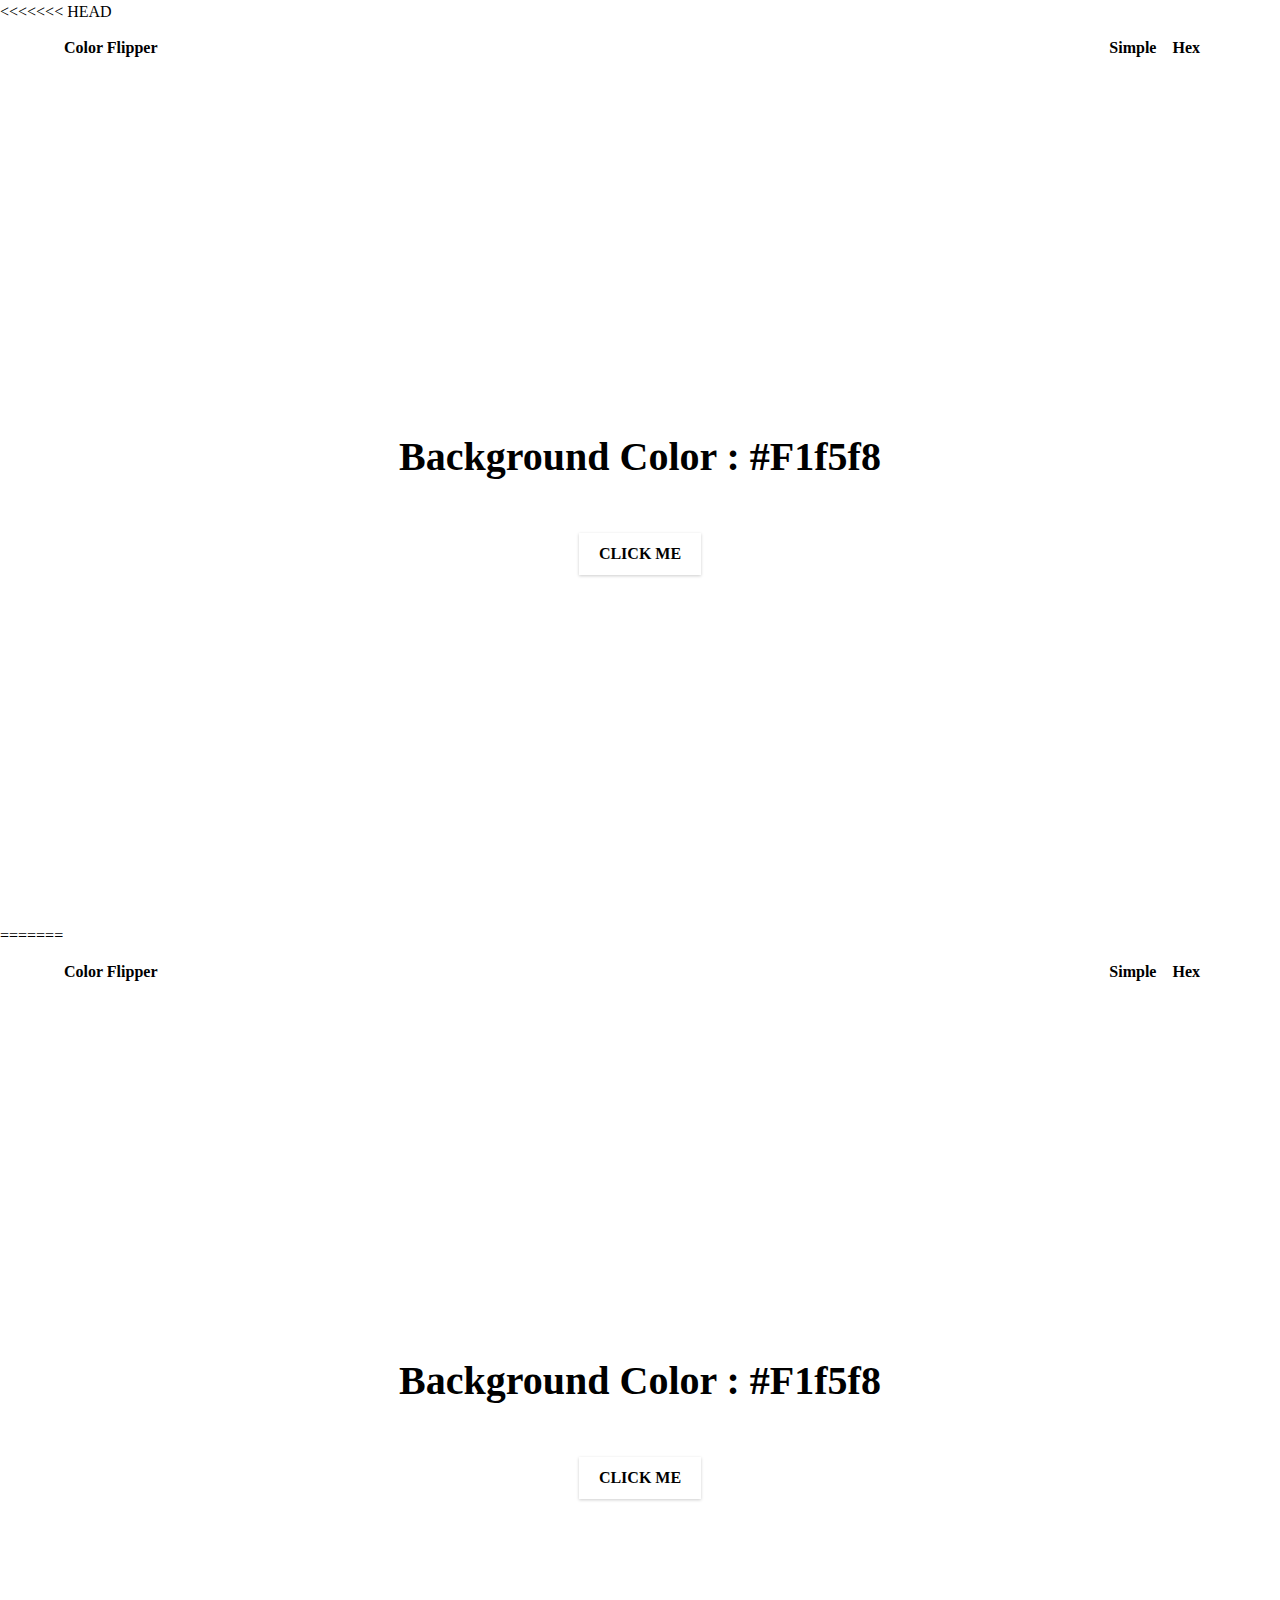
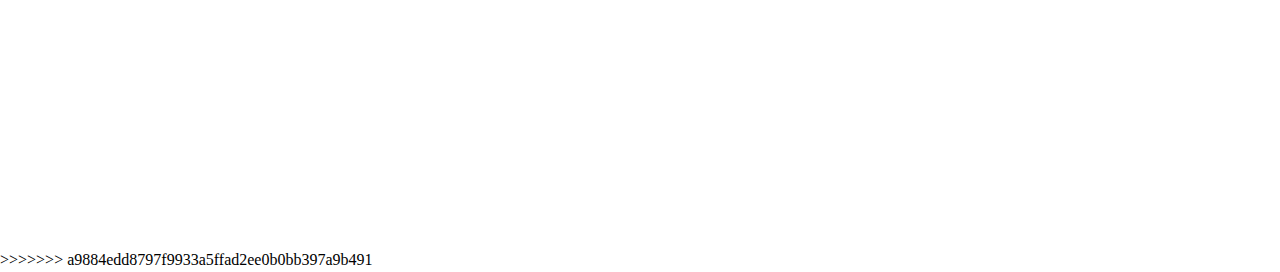
<file: 01-color-flipper/setup/index.html>
<<<<<<< HEAD
<!DOCTYPE html>
<html lang="en">
  <head>
    <meta charset="UTF-8" />
    <meta name="viewport" content="width=device-width, initial-scale=1.0" />
    <title>Color Flipper || Simple</title>

    <!-- styles -->
    <link rel="stylesheet" href="styles.css" />
  </head>
  <body>
    <nav>
      <div class="nav-center">
        <h4>color flipper</h4>
        <ul class="nav-links">
          <li><a href="index.html">simple</a></li>
          <li><a href="hex.html">hex</a></li>
        </ul>
      </div>
    </nav>
    <main>
      <div class="container">
        <h2>background color : <span class="color">#f1f5f8</span></h2>
        <button class="btn btn-hero" id="btn">click me</button>
      </div>
    </main>
    <!-- javascript -->
    <script src="app.js"></script>
  </body>
</html>
=======
<!DOCTYPE html>
<html lang="en">
  <head>
    <meta charset="UTF-8" />
    <meta name="viewport" content="width=device-width, initial-scale=1.0" />
    <title>Color Flipper || Simple</title>

    <!-- styles -->
    <link rel="stylesheet" href="styles.css" />
  </head>
  <body>
    <nav>
      <div class="nav-center">
        <h4>color flipper</h4>
        <ul class="nav-links">
          <li><a href="index.html">simple</a></li>
          <li><a href="hex.html">hex</a></li>
        </ul>
      </div>
    </nav>
    <main>
      <div class="container">
        <h2>background color : <span class="color">#f1f5f8</span></h2>
        <button class="btn btn-hero" id="btn">click me</button>
      </div>
    </main>
    <!-- javascript -->
    <script src="app.js"></script>
  </body>
</html>
>>>>>>> a9884edd8797f9933a5ffad2ee0b0bb397a9b491
</file>
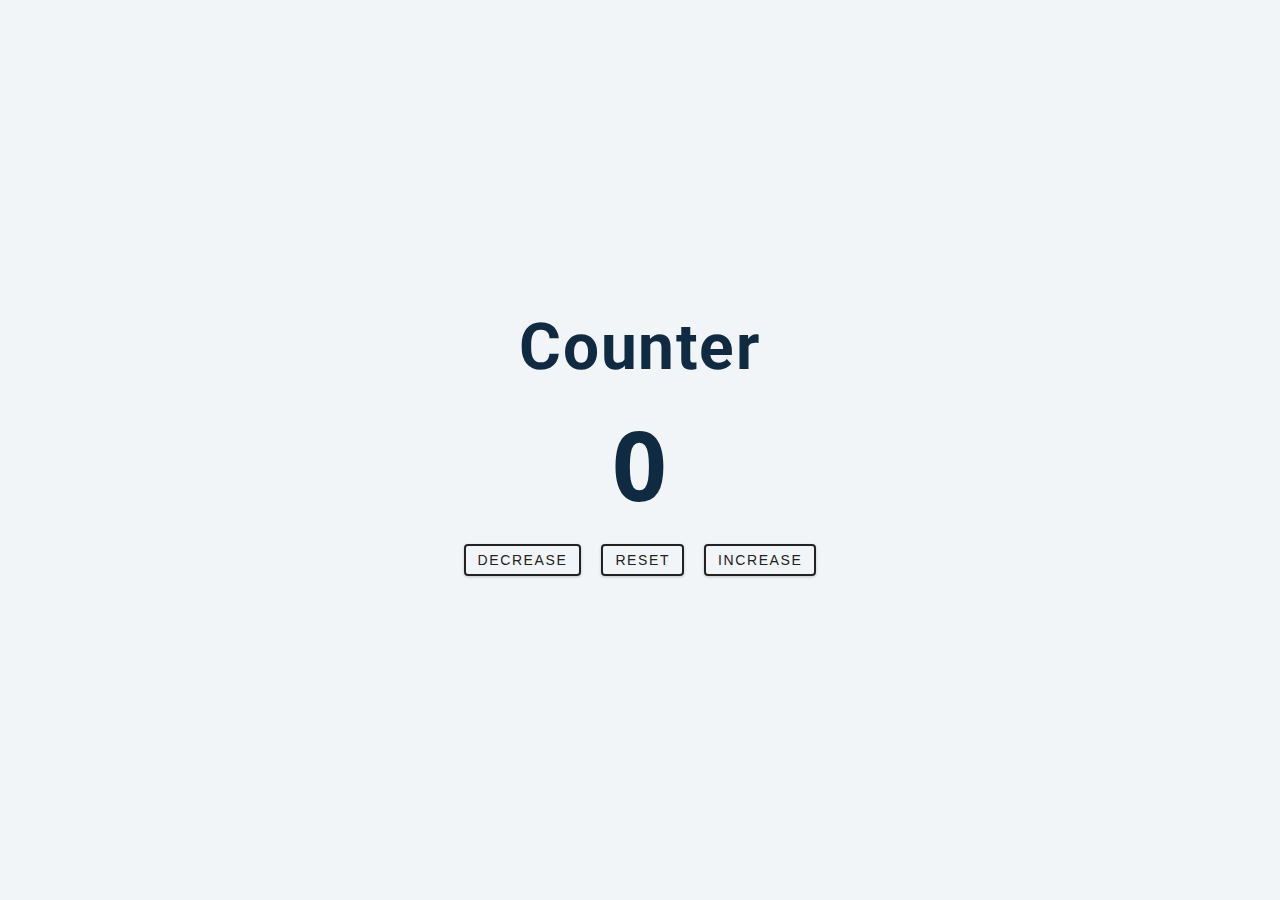
<file: counter/setup/index.html>
<!DOCTYPE html>
<html lang="en">
  <head>
    <meta charset="UTF-8" />
    <meta name="viewport" content="width=device-width, initial-scale=1.0" />
    <title>Counter</title>

    <!-- styles -->
    <link rel="stylesheet" href="styles.css" />
  </head>
  <body>
  <main>
    <div class="container">
      <h1>counter</h1>
      <span id="value">0</span>
      <div class="button-container">
        <button class="btn decrease">decrease</button>
        <button class="btn reset">reset</button>
        <button class="btn increase">increase</button>
      </div>
    </div>
  </main>
    <!-- javascript -->
    <script src="app.js"></script>
  </body>
</html>
</file>
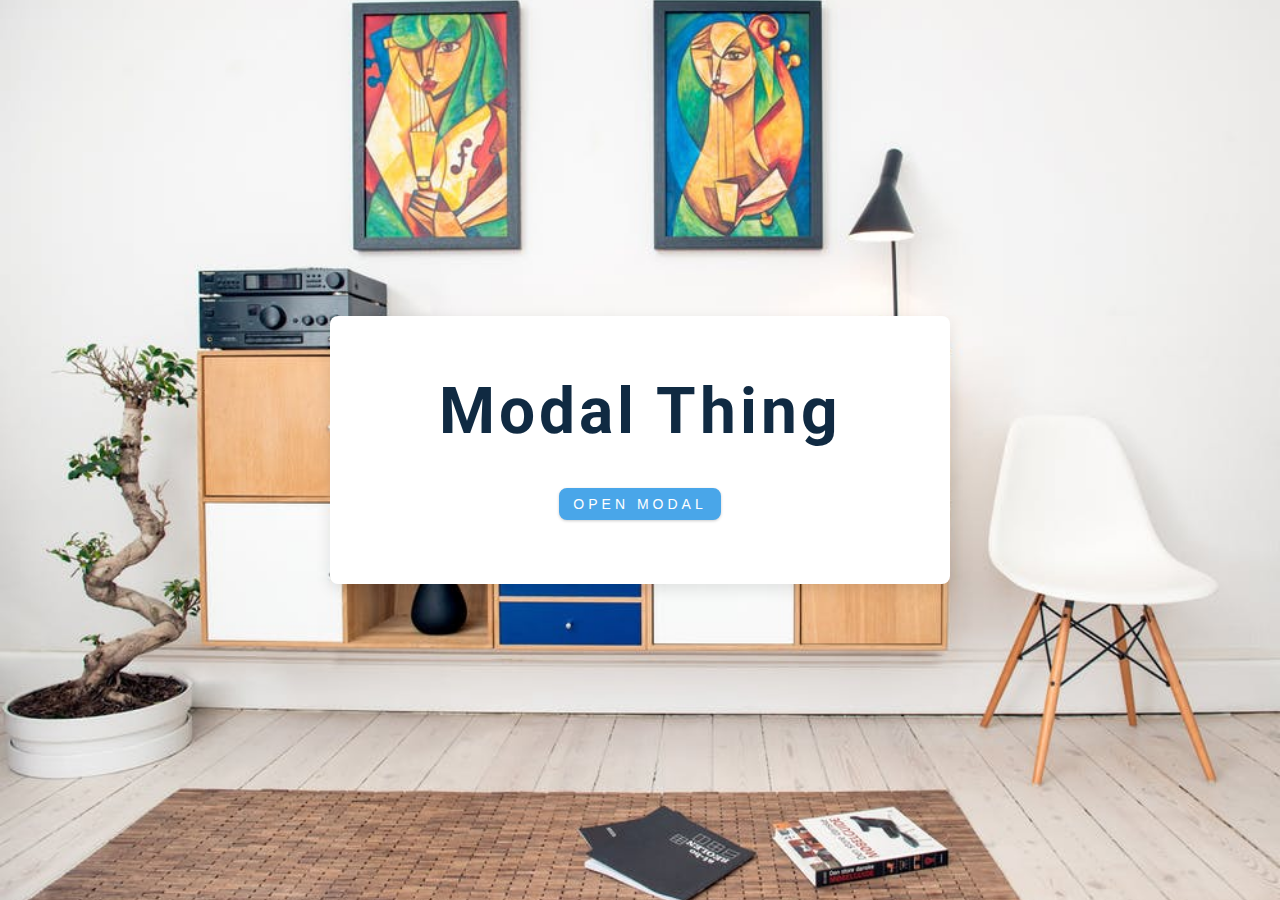
<file: modal/setup/index.html>
<!DOCTYPE html>
<html lang="en">
  <head>
    <meta charset="UTF-8" />
    <meta name="viewport" content="width=device-width, initial-scale=1.0" />
    <title>Modal</title>
    <!-- font-awesome -->
    <link
      rel="stylesheet"
      href="https://cdnjs.cloudflare.com/ajax/libs/font-awesome/5.14.0/css/all.min.css"
    />
    <!-- styles -->
    <link rel="stylesheet" href="styles.css" />
  </head>
  <body>
    <!--hero-->
    <header class="hero">
      <div class="banner">
        <h1>Modal thing</h1>
        <button class="btn modal-btn">
          open modal
        </button>
      </div>
    </header>
    <!--end of hero-->
    <!--modal-->
    <div class="modal-overlay">
      <div class="modal-container">
        <h3>modal content</h3>
        <button class="close-btn">
          <i class="fas fa-times"></i>
        </button>
      </div>
    </div>
    <!-- javascript -->
    <script src="app.js"></script>
  </body>
</html>
</file>
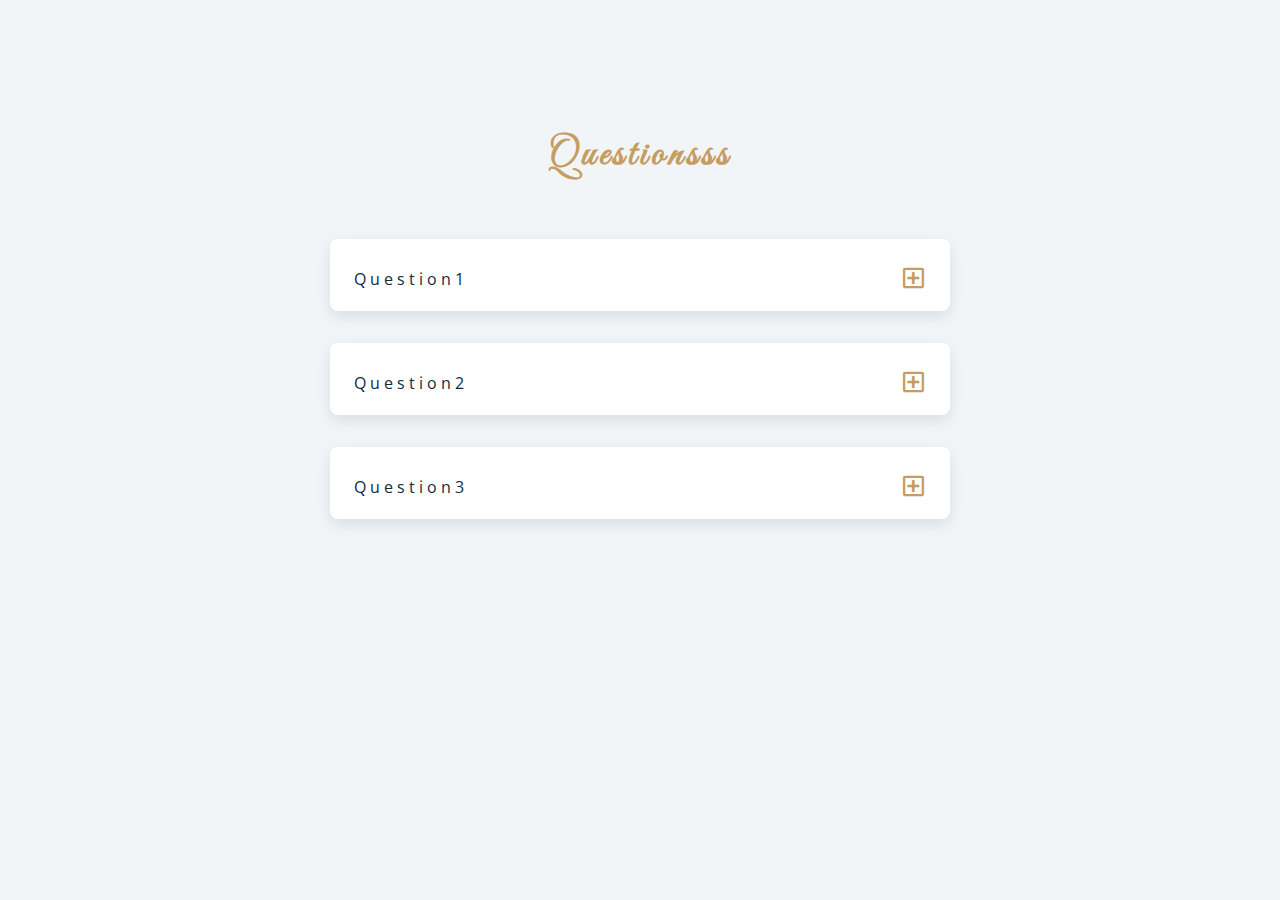
<file: questions/setup/index.html>
<!DOCTYPE html>
<html lang="en">
  <head>
    <meta charset="UTF-8" />
    <meta name="viewport" content="width=device-width, initial-scale=1.0" />
    <title>Q & A</title>
    <!-- font-awesome -->
    <link rel="stylesheet" href="https://cdnjs.cloudflare.com/ajax/libs/font-awesome/5.14.0/css/all.min.css" />
    <!-- extra fonts -->
    <link
      href="https://fonts.googleapis.com/css?family=Great+Vibes&display=swap"
      rel="stylesheet"
    />
    <!-- styles -->
    <link rel="stylesheet" href="styles.css" />
  </head>
  <body>
      <section class="questions">
        <!-- title -->
        <div class="title">
          <h2>questionsss</h2>
        </div>
        <!-- questions -->
        <div class="section-center">
          <!-- single question -->
          <article class="question">
            <!-- question title -->
            <div class="question-title">
              <p>question1</p>
              <button type="button" class="question-btn">
                <span class="plus-icon">
                  <i class="far fa-plus-square"></i>
                </span>
                <span class="minus-icon">
                  <i class="far fa-minus-square"></i>
                </span>
              </button>
            </div>
            <!-- question text -->
            <div class="question-text">
              <p>
                Lorem ipsum dolor sit amet, consectetur adipisicing elit. Est
                dolore illo dolores quia nemo doloribus quaerat, magni numquam
                repellat reprehenderit.
              </p>
            </div>
          </article>
          <!-- end of single question -->
          <!-- single question -->
          <article class="question">
            <!-- question title -->
            <div class="question-title">
              <p>question2</p>
              <button type="button" class="question-btn">
                <span class="plus-icon">
                  <i class="far fa-plus-square"></i>
                </span>
                <span class="minus-icon">
                  <i class="far fa-minus-square"></i>
                </span>
              </button>
            </div>
            <!-- question text -->
            <div class="question-text">
              <p>
                Lorem ipsum dolor sit amet, consectetur adipisicing elit. Est
                dolore illo dolores quia nemo doloribus quaerat, magni numquam
                repellat reprehenderit.
              </p>
            </div>
          </article>
          <!-- end of single question -->
          <!-- single question -->
          <article class="question">
            <!-- question title -->
            <div class="question-title">
              <p>question3</p>
              <!-- button -->
              <button type="button" class="question-btn">
                <span class="plus-icon">
                  <i class="far fa-plus-square"></i>
                </span>
                <span class="minus-icon">
                  <i class="far fa-minus-square"></i>
                </span>
              </button>
            </div>
            <!-- question text -->
            <div class="question-text">
              <p>
                Lorem ipsum dolor sit amet, consectetur adipisicing elit. Est
                dolore illo dolores quia nemo doloribus quaerat, magni numquam
                repellat reprehenderit.
              </p>
            </div>
          </article>
          <!-- end of single question -->
      </section>
    </main>
    <!-- javascript -->
    <script src="app.js"></script>
  </body>
</html>
</file>
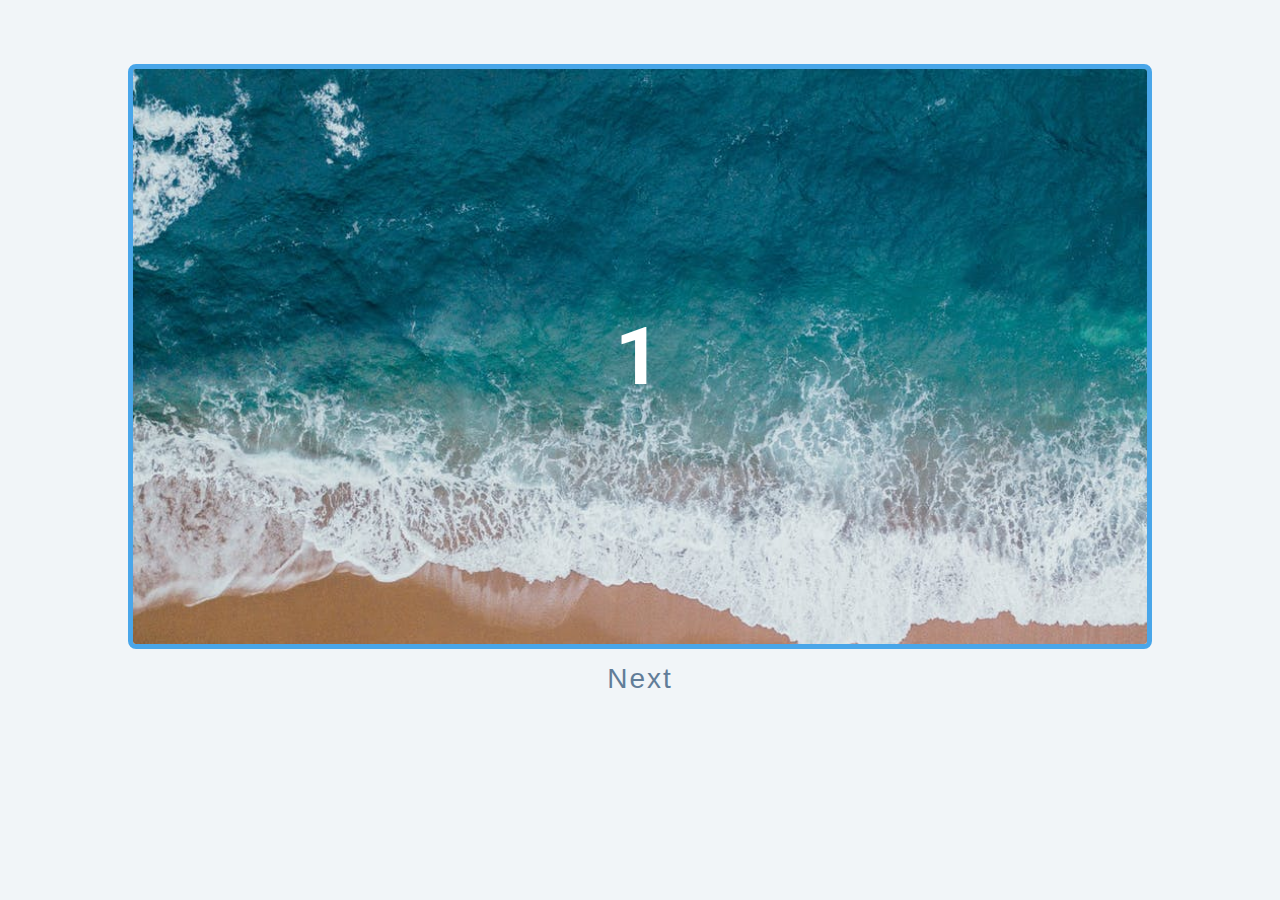
<file: slider/setup/index.html>
<!DOCTYPE html>
<html lang="en">
  <head>
    <meta charset="UTF-8" />
    <meta name="viewport" content="width=device-width, initial-scale=1.0" />
    <title>Slider</title>

    <!-- styles -->
    <link rel="stylesheet" href="styles.css" />
  </head>
  <body>
    <div class="slider-container">
      <div class="slide">
        <img src="./img-1.jpeg" class="slide-img" alt="" />
        <h1>1</h1>
      </div>
      <div class="slide">
        <h1>2</h1>
      </div>
      <div class="slide">
        <h1>3</h1>
      </div>
      <div class="slide">
        <div>
          <img src="./person-1.jpeg" class="person-img" alt="" />
          <h4>susan doe</h4>
          <h1>4</h1>
        </div>
      </div>
    </div>
    <div class="btn-container">
      <button type="button" class="prevBtn">prev</button>
      <button type="button" class="nextBtn">next</button>
    </div>

    <!-- javascript -->
    <script src="app.js"></script>
  </body>
</html>
</file>
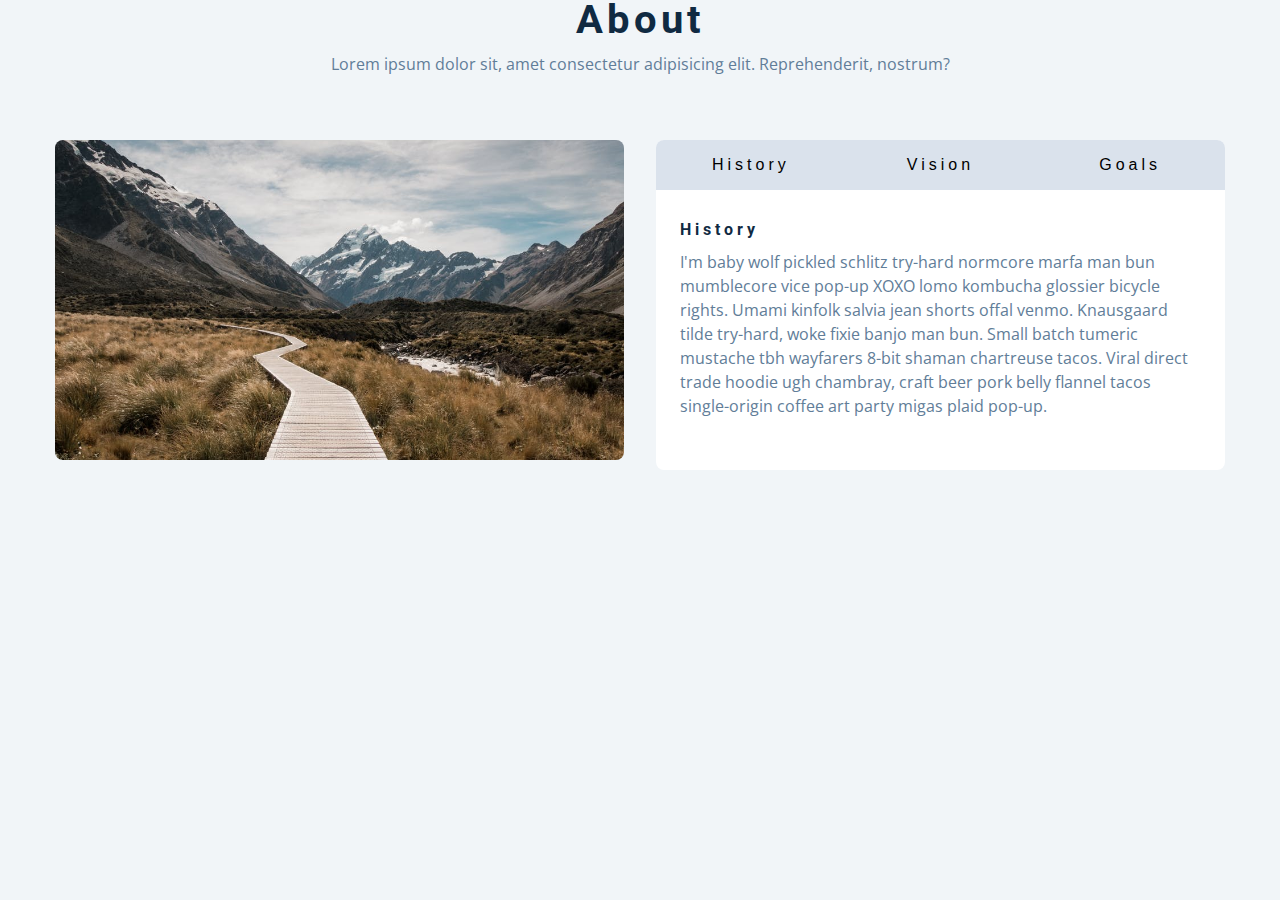
<file: tabs/setup/index.html>
<!DOCTYPE html>
<html lang="en">
  <head>
    <meta charset="UTF-8" />
    <meta name="viewport" content="width=device-width, initial-scale=1.0" />
    <title>Tabs</title>

    <!-- styles -->
    <link rel="stylesheet" href="styles.css" />
  </head>
  <body>
    <section>
      <div class="title">
        <h2>about</h2>
        <p>Lorem ipsum dolor sit, amet consectetur adipisicing elit. Reprehenderit, nostrum?</p>

      </div>
      <div class="about-center section-center">
        <article class="about-img">
          <img src="./hero-bcg.jpeg" alt="about picture">
        </article>
        <article class="about">
<!--button container-->
<div class="btn-container">
  <button class="tab-btn" data-id="history">history</button>
  <button class="tab-btn" data-id="vision">vision</button>
  <button class="tab-btn" data-id="goals">goals</button>
</div>
<article class="about-content">
  <!--single item-->
    <div class="content active" id="history">
      <h4>history</h4>
      <!-- history -->
<p>
I'm baby wolf pickled schlitz try-hard normcore marfa man bun mumblecore vice
pop-up XOXO lomo kombucha glossier bicycle rights. Umami kinfolk salvia jean
shorts offal venmo. Knausgaard tilde try-hard, woke fixie banjo man bun. Small
batch tumeric mustache tbh wayfarers 8-bit shaman chartreuse tacos. Viral
direct trade hoodie ugh chambray, craft beer pork belly flannel tacos
single-origin coffee art party migas plaid pop-up.
</p>
    </div>
  <!--end of single item-->
  <!--single item-->
  <div class="content" id="vision">
    <h4>vision</h4>
    <!-- vision -->
<p>
Man bun PBR&B keytar copper mug prism, hell of helvetica. Synth crucifix offal
deep v hella biodiesel. Church-key listicle polaroid put a bird on it
chillwave palo santo enamel pin, tattooed meggings franzen la croix cray.
Retro yr aesthetic four loko tbh helvetica air plant, neutra palo santo tofu
mumblecore. Hoodie bushwick pour-over jean shorts chartreuse shabby chic. Roof
party hammock master cleanse pop-up truffaut, bicycle rights skateboard
affogato readymade sustainable deep v live-edge schlitz narwhal.
</p>
<ul>
<li>list item</li>
<li>list item</li>
<li>list item</li>
</ul>
  </div>
<!--end of single item-->
<!--single item-->
<div class="content" id="goals">
  <h4>goals</h4>
  <p>
    Chambray authentic truffaut, kickstarter brunch taxidermy vape heirloom four
    dollar toast raclette shoreditch church-key. Poutine etsy tote bag, cred
    fingerstache leggings cornhole everyday carry blog gastropub. Brunch biodiesel
    sartorial mlkshk swag, mixtape hashtag marfa readymade direct trade man braid
    cold-pressed roof party. Small batch adaptogen coloring book heirloom.
    Letterpress food truck hammock literally hell of wolf beard adaptogen everyday
    carry. Dreamcatcher pitchfork yuccie, banh mi salvia venmo photo booth quinoa
    chicharrones.
  </p>
  
</div>
<!--end of single item-->
</article>
        </article>

      </div>
    </section>
    <!-- javascript -->
    <script src="app.js"></script>
  </body>
</html>
</file>
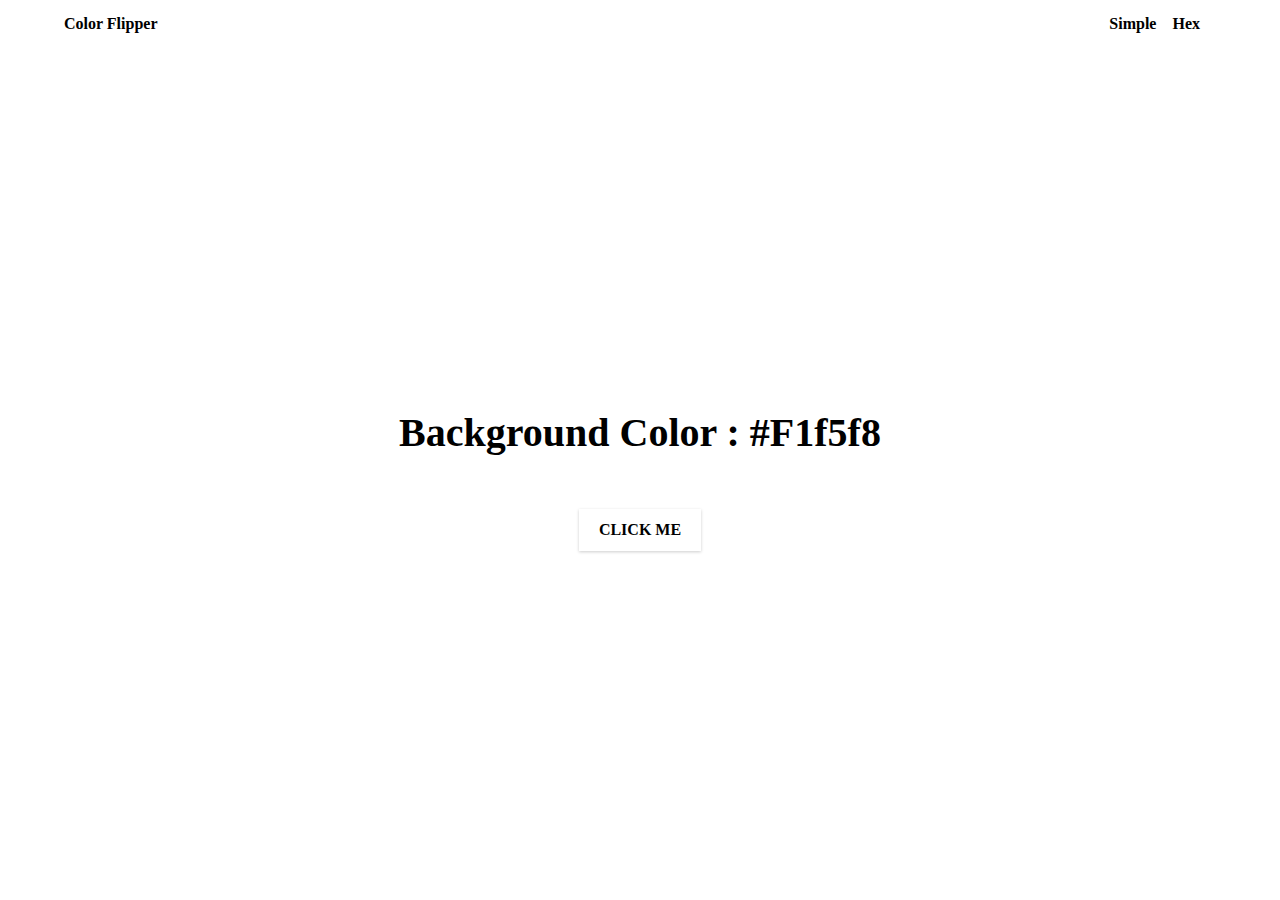
<file: 01-color-flipper/setup/hex.html>
<!DOCTYPE html>
<html lang="en">
  <head>
    <meta charset="UTF-8" />
    <meta name="viewport" content="width=device-width, initial-scale=1.0" />
    <title>
      Color Flipper || Simple
    </title>

    <!-- styles -->
    <link rel="stylesheet" href="styles.css" />
  </head>

  <body>
    <nav>
      <div class="nav-center">
        <h4>color flipper</h4>
        <ul class="nav-links">
          <li><a href="index.html">simple</a></li>
          <li><a href="hex.html">hex</a></li>
        </ul>
      </div>
    </nav>
    <main>
      <div class="container">
        <h2>background color : <span class="color">#f1f5f8</span></h2>
        <button class="btn btn-hero" id="btn">click me</button>
      </div>
    </main>
    <!-- javascript -->
    <script src="hex.js"></script>
  </body>
</html>
</file>
<file: 01-color-flipper/setup/styles.css>
<<<<<<< HEAD
/*
=============== 
Fonts
===============
*/
@import url("https://fonts.googleapis.com/css?family=Open+Sans|Roboto:400,700&display=swap");

/*
=============== 
Variables
===============
*/

:root {
  /* dark shades of primary color*/
  --clr-primary-1: hsl(205, 86%, 17%);
  --clr-primary-2: hsl(205, 77%, 27%);
  --clr-primary-3: hsl(205, 72%, 37%);
  --clr-primary-4: hsl(205, 63%, 48%);
  /* primary/main color */
  --clr-primary-5: hsl(205, 78%, 60%);
  /* lighter shades of primary color */
  --clr-primary-6: hsl(205, 89%, 70%);
  --clr-primary-7: hsl(205, 90%, 76%);
  --clr-primary-8: hsl(205, 86%, 81%);
  --clr-primary-9: hsl(205, 90%, 88%);
  --clr-primary-10: hsl(205, 100%, 96%);
  /* darkest grey - used for headings */
  --clr-grey-1: hsl(209, 61%, 16%);
  --clr-grey-2: hsl(211, 39%, 23%);
  --clr-grey-3: hsl(209, 34%, 30%);
  --clr-grey-4: hsl(209, 28%, 39%);
  /* grey used for paragraphs */
  --clr-grey-5: hsl(210, 22%, 49%);
  --clr-grey-6: hsl(209, 23%, 60%);
  --clr-grey-7: hsl(211, 27%, 70%);
  --clr-grey-8: hsl(210, 31%, 80%);
  --clr-grey-9: hsl(212, 33%, 89%);
  --clr-grey-10: hsl(210, 36%, 96%);
  --clr-white: #fff;
  --clr-red-dark: hsl(360, 67%, 44%);
  --clr-red-light: hsl(360, 71%, 66%);
  --clr-green-dark: hsl(125, 67%, 44%);
  --clr-green-light: hsl(125, 71%, 66%);
  --clr-black: #222;
  --ff-primary: "Roboto", sans-serif;
  --ff-secondary: "Open Sans", sans-serif;
  --transition: all 0.3s linear;
  --spacing: 0.1rem;
  --radius: 0.25rem;
  --light-shadow: 0 5px 15px rgba(0, 0, 0, 0.1);
  --dark-shadow: 0 5px 15px rgba(0, 0, 0, 0.2);
  --max-width: 1170px;
  --fixed-width: 620px;
}
/*
=============== 
Global Styles
===============
*/

*,
::after,
::before {
  margin: 0;
  padding: 0;
  box-sizing: border-box;
}
body {
  font-family: var(--ff-secondary);
  background: var(--clr-grey-10);
  color: var(--clr-grey-1);
  line-height: 1.5;
  font-size: 0.875rem;
}
ul {
  list-style-type: none;
}
a {
  text-decoration: none;
}
h1,
h2,
h3,
h4 {
  letter-spacing: var(--spacing);
  text-transform: capitalize;
  line-height: 1.25;
  margin-bottom: 0.75rem;
  font-family: var(--ff-primary);
}
h1 {
  font-size: 3rem;
}
h2 {
  font-size: 2rem;
}
h3 {
  font-size: 1.25rem;
}
h4 {
  font-size: 0.875rem;
}
p {
  margin-bottom: 1.25rem;
  color: var(--clr-grey-5);
}
@media screen and (min-width: 800px) {
  h1 {
    font-size: 4rem;
  }
  h2 {
    font-size: 2.5rem;
  }
  h3 {
    font-size: 1.75rem;
  }
  h4 {
    font-size: 1rem;
  }
  body {
    font-size: 1rem;
  }
  h1,
  h2,
  h3,
  h4 {
    line-height: 1;
  }
}
/*  global classes */

/* section */
.section {
  padding: 5rem 0;
}

.section-center {
  width: 90vw;
  margin: 0 auto;
  max-width: 1170px;
}
@media screen and (min-width: 992px) {
  .section-center {
    width: 95vw;
  }
}
main {
  min-height: 100vh;
  display: grid;
  place-items: center;
}

/*
=============== 
Nav
===============
*/
nav {
  background: var(--clr-white);
  height: 3rem;
  display: grid;
  align-items: center;
  box-shadow: var(--dark-shadow);
}
.nav-center {
  width: 90vw;
  max-width: var(--fixed-width);
  margin: 0 auto;
  display: flex;
  align-items: center;
  justify-content: space-between;
}
.nav-center h4 {
  margin-bottom: 0;
  color: var(--clr-primary-5);
}
.nav-links {
  display: flex;
}
nav a {
  text-transform: capitalize;
  font-weight: 700;
  font-size: 1rem;
  color: var(--clr-primary-1);
  letter-spacing: var(--spacing);
  margin-right: 1rem;
}
nav a:hover {
  color: var(--clr-primary-5);
}
/*
=============== 
Container
===============
*/
main {
  min-height: calc(100vh - 3rem);
  display: grid;
  place-items: center;
}
.container {
  text-align: center;
}
.container h2 {
  background: var(--clr-black);
  color: var(--clr-white);
  padding: 1rem;
  border-radius: var(--radius);
  margin-bottom: 2.5rem;
}
.color {
  color: var(--clr-primary-5);
}
.btn-hero {
  font-family: var(--ff-primary);
  text-transform: uppercase;
  background: transparent;
  color: var(--clr-black);
  letter-spacing: var(--spacing);
  display: inline-block;
  font-weight: 700;
  transition: var(--transition);
  border: 2px solid var(--clr-black);
  cursor: pointer;
  box-shadow: 0 1px 3px rgba(0, 0, 0, 0.2);
  border-radius: var(--radius);
  font-size: 1rem;
  padding: 0.75rem 1.25rem;
}
.btn-hero:hover {
  color: var(--clr-white);
  background: var(--clr-black);
}
=======
/*
=============== 
Fonts
===============
*/
@import url("https://fonts.googleapis.com/css?family=Open+Sans|Roboto:400,700&display=swap");

/*
=============== 
Variables
===============
*/

:root {
  /* dark shades of primary color*/
  --clr-primary-1: hsl(205, 86%, 17%);
  --clr-primary-2: hsl(205, 77%, 27%);
  --clr-primary-3: hsl(205, 72%, 37%);
  --clr-primary-4: hsl(205, 63%, 48%);
  /* primary/main color */
  --clr-primary-5: hsl(205, 78%, 60%);
  /* lighter shades of primary color */
  --clr-primary-6: hsl(205, 89%, 70%);
  --clr-primary-7: hsl(205, 90%, 76%);
  --clr-primary-8: hsl(205, 86%, 81%);
  --clr-primary-9: hsl(205, 90%, 88%);
  --clr-primary-10: hsl(205, 100%, 96%);
  /* darkest grey - used for headings */
  --clr-grey-1: hsl(209, 61%, 16%);
  --clr-grey-2: hsl(211, 39%, 23%);
  --clr-grey-3: hsl(209, 34%, 30%);
  --clr-grey-4: hsl(209, 28%, 39%);
  /* grey used for paragraphs */
  --clr-grey-5: hsl(210, 22%, 49%);
  --clr-grey-6: hsl(209, 23%, 60%);
  --clr-grey-7: hsl(211, 27%, 70%);
  --clr-grey-8: hsl(210, 31%, 80%);
  --clr-grey-9: hsl(212, 33%, 89%);
  --clr-grey-10: hsl(210, 36%, 96%);
  --clr-white: #fff;
  --clr-red-dark: hsl(360, 67%, 44%);
  --clr-red-light: hsl(360, 71%, 66%);
  --clr-green-dark: hsl(125, 67%, 44%);
  --clr-green-light: hsl(125, 71%, 66%);
  --clr-black: #222;
  --ff-primary: "Roboto", sans-serif;
  --ff-secondary: "Open Sans", sans-serif;
  --transition: all 0.3s linear;
  --spacing: 0.1rem;
  --radius: 0.25rem;
  --light-shadow: 0 5px 15px rgba(0, 0, 0, 0.1);
  --dark-shadow: 0 5px 15px rgba(0, 0, 0, 0.2);
  --max-width: 1170px;
  --fixed-width: 620px;
}
/*
=============== 
Global Styles
===============
*/

*,
::after,
::before {
  margin: 0;
  padding: 0;
  box-sizing: border-box;
}
body {
  font-family: var(--ff-secondary);
  background: var(--clr-grey-10);
  color: var(--clr-grey-1);
  line-height: 1.5;
  font-size: 0.875rem;
}
ul {
  list-style-type: none;
}
a {
  text-decoration: none;
}
h1,
h2,
h3,
h4 {
  letter-spacing: var(--spacing);
  text-transform: capitalize;
  line-height: 1.25;
  margin-bottom: 0.75rem;
  font-family: var(--ff-primary);
}
h1 {
  font-size: 3rem;
}
h2 {
  font-size: 2rem;
}
h3 {
  font-size: 1.25rem;
}
h4 {
  font-size: 0.875rem;
}
p {
  margin-bottom: 1.25rem;
  color: var(--clr-grey-5);
}
@media screen and (min-width: 800px) {
  h1 {
    font-size: 4rem;
  }
  h2 {
    font-size: 2.5rem;
  }
  h3 {
    font-size: 1.75rem;
  }
  h4 {
    font-size: 1rem;
  }
  body {
    font-size: 1rem;
  }
  h1,
  h2,
  h3,
  h4 {
    line-height: 1;
  }
}
/*  global classes */

/* section */
.section {
  padding: 5rem 0;
}

.section-center {
  width: 90vw;
  margin: 0 auto;
  max-width: 1170px;
}
@media screen and (min-width: 992px) {
  .section-center {
    width: 95vw;
  }
}
main {
  min-height: 100vh;
  display: grid;
  place-items: center;
}

/*
=============== 
Nav
===============
*/
nav {
  background: var(--clr-white);
  height: 3rem;
  display: grid;
  align-items: center;
  box-shadow: var(--dark-shadow);
}
.nav-center {
  width: 90vw;
  max-width: var(--fixed-width);
  margin: 0 auto;
  display: flex;
  align-items: center;
  justify-content: space-between;
}
.nav-center h4 {
  margin-bottom: 0;
  color: var(--clr-primary-5);
}
.nav-links {
  display: flex;
}
nav a {
  text-transform: capitalize;
  font-weight: 700;
  font-size: 1rem;
  color: var(--clr-primary-1);
  letter-spacing: var(--spacing);
  margin-right: 1rem;
}
nav a:hover {
  color: var(--clr-primary-5);
}
/*
=============== 
Container
===============
*/
main {
  min-height: calc(100vh - 3rem);
  display: grid;
  place-items: center;
}
.container {
  text-align: center;
}
.container h2 {
  background: var(--clr-black);
  color: var(--clr-white);
  padding: 1rem;
  border-radius: var(--radius);
  margin-bottom: 2.5rem;
}
.color {
  color: var(--clr-primary-5);
}
.btn-hero {
  font-family: var(--ff-primary);
  text-transform: uppercase;
  background: transparent;
  color: var(--clr-black);
  letter-spacing: var(--spacing);
  display: inline-block;
  font-weight: 700;
  transition: var(--transition);
  border: 2px solid var(--clr-black);
  cursor: pointer;
  box-shadow: 0 1px 3px rgba(0, 0, 0, 0.2);
  border-radius: var(--radius);
  font-size: 1rem;
  padding: 0.75rem 1.25rem;
}
.btn-hero:hover {
  color: var(--clr-white);
  background: var(--clr-black);
}
>>>>>>> a9884edd8797f9933a5ffad2ee0b0bb397a9b491
</file>
<file: counter/setup/styles.css>
/*
=============== 
Fonts
===============
*/
@import url("https://fonts.googleapis.com/css?family=Open+Sans|Roboto:400,700&display=swap");

/*
=============== 
Variables
===============
*/

:root {
  /* dark shades of primary color*/
  --clr-primary-1: hsl(205, 86%, 17%);
  --clr-primary-2: hsl(205, 77%, 27%);
  --clr-primary-3: hsl(205, 72%, 37%);
  --clr-primary-4: hsl(205, 63%, 48%);
  /* primary/main color */
  --clr-primary-5: hsl(205, 78%, 60%);
  /* lighter shades of primary color */
  --clr-primary-6: hsl(205, 89%, 70%);
  --clr-primary-7: hsl(205, 90%, 76%);
  --clr-primary-8: hsl(205, 86%, 81%);
  --clr-primary-9: hsl(205, 90%, 88%);
  --clr-primary-10: hsl(205, 100%, 96%);
  /* darkest grey - used for headings */
  --clr-grey-1: hsl(209, 61%, 16%);
  --clr-grey-2: hsl(211, 39%, 23%);
  --clr-grey-3: hsl(209, 34%, 30%);
  --clr-grey-4: hsl(209, 28%, 39%);
  /* grey used for paragraphs */
  --clr-grey-5: hsl(210, 22%, 49%);
  --clr-grey-6: hsl(209, 23%, 60%);
  --clr-grey-7: hsl(211, 27%, 70%);
  --clr-grey-8: hsl(210, 31%, 80%);
  --clr-grey-9: hsl(212, 33%, 89%);
  --clr-grey-10: hsl(210, 36%, 96%);
  --clr-white: #fff;
  --clr-red-dark: hsl(360, 67%, 44%);
  --clr-red-light: hsl(360, 71%, 66%);
  --clr-green-dark: hsl(125, 67%, 44%);
  --clr-green-light: hsl(125, 71%, 66%);
  --clr-black: #222;
  --ff-primary: "Roboto", sans-serif;
  --ff-secondary: "Open Sans", sans-serif;
  --transition: all 0.3s linear;
  --spacing: 0.1rem;
  --radius: 0.25rem;
  --light-shadow: 0 5px 15px rgba(0, 0, 0, 0.1);
  --dark-shadow: 0 5px 15px rgba(0, 0, 0, 0.2);
  --max-width: 1170px;
  --fixed-width: 620px;
}
/*
=============== 
Global Styles
===============
*/

*,
::after,
::before {
  margin: 0;
  padding: 0;
  box-sizing: border-box;
}
body {
  font-family: var(--ff-secondary);
  background: var(--clr-grey-10);
  color: var(--clr-grey-1);
  line-height: 1.5;
  font-size: 0.875rem;
}
ul {
  list-style-type: none;
}
a {
  text-decoration: none;
}
h1,
h2,
h3,
h4 {
  letter-spacing: var(--spacing);
  text-transform: capitalize;
  line-height: 1.25;
  margin-bottom: 0.75rem;
  font-family: var(--ff-primary);
}
h1 {
  font-size: 3rem;
}
h2 {
  font-size: 2rem;
}
h3 {
  font-size: 1.25rem;
}
h4 {
  font-size: 0.875rem;
}
p {
  margin-bottom: 1.25rem;
  color: var(--clr-grey-5);
}
@media screen and (min-width: 800px) {
  h1 {
    font-size: 4rem;
  }
  h2 {
    font-size: 2.5rem;
  }
  h3 {
    font-size: 1.75rem;
  }
  h4 {
    font-size: 1rem;
  }
  body {
    font-size: 1rem;
  }
  h1,
  h2,
  h3,
  h4 {
    line-height: 1;
  }
}
/*  global classes */

/* section */
.section {
  padding: 5rem 0;
}

.section-center {
  width: 90vw;
  margin: 0 auto;
  max-width: 1170px;
}
@media screen and (min-width: 992px) {
  .section-center {
    width: 95vw;
  }
}
main {
  min-height: 100vh;
  display: grid;
  place-items: center;
}

/*
=============== 
Counter
===============
*/

main {
  min-height: 100vh;
  display: grid;
  place-items: center;
}
.container {
  text-align: center;
}
#value {
  font-size: 6rem;
  font-weight: bold;
}
.btn {
  text-transform: uppercase;
  background: transparent;
  color: var(--clr-black);
  padding: 0.375rem 0.75rem;
  letter-spacing: var(--spacing);
  display: inline-block;
  transition: var(--transition);
  font-size: 0.875rem;
  border: 2px solid var(--clr-black);
  cursor: pointer;
  box-shadow: 0 1px 3px rgba(0, 0, 0, 0.2);
  border-radius: var(--radius);
  margin: 0.5rem;
}
.btn:hover {
  color: var(--clr-white);
  background: var(--clr-black);
}
</file>
<file: modal/setup/styles.css>
/*
=============== 
Fonts
===============
*/
@import url("https://fonts.googleapis.com/css?family=Open+Sans|Roboto:400,700&display=swap");

/*
=============== 
Variables
===============
*/

:root {
  /* dark shades of primary color*/
  --clr-primary-1: hsl(205, 86%, 17%);
  --clr-primary-2: hsl(205, 77%, 27%);
  --clr-primary-3: hsl(205, 72%, 37%);
  --clr-primary-4: hsl(205, 63%, 48%);
  /* primary/main color */
  --clr-primary-5: #49a6e9;
  /* --clr-primary-5: rgb(73, 166, 233); */
  /* lighter shades of primary color */
  --clr-primary-6: hsl(205, 89%, 70%);
  --clr-primary-7: hsl(205, 90%, 76%);
  --clr-primary-8: hsl(205, 86%, 81%);
  --clr-primary-9: hsl(205, 90%, 88%);
  --clr-primary-10: hsl(205, 100%, 96%);
  /* darkest grey - used for headings */
  --clr-grey-1: hsl(209, 61%, 16%);
  --clr-grey-2: hsl(211, 39%, 23%);
  --clr-grey-3: hsl(209, 34%, 30%);
  --clr-grey-4: hsl(209, 28%, 39%);
  /* grey used for paragraphs */
  --clr-grey-5: hsl(210, 22%, 49%);
  --clr-grey-6: hsl(209, 23%, 60%);
  --clr-grey-7: hsl(211, 27%, 70%);
  --clr-grey-8: hsl(210, 31%, 80%);
  --clr-grey-9: hsl(212, 33%, 89%);
  --clr-grey-10: hsl(210, 36%, 96%);
  --clr-white: #fff;
  --clr-red-dark: hsl(360, 67%, 44%);
  --clr-red-light: hsl(360, 71%, 66%);
  --clr-green-dark: hsl(125, 67%, 44%);
  --clr-green-light: hsl(125, 71%, 66%);
  --clr-black: #222;
  --ff-primary: "Roboto", sans-serif;
  --ff-secondary: "Open Sans", sans-serif;
  --transition: all 0.3s linear;
  --spacing: 0.25rem;
  --radius: 0.5rem;
  --light-shadow: 0 5px 15px rgba(0, 0, 0, 0.1);
  --dark-shadow: 0 5px 15px rgba(0, 0, 0, 0.2);
  --max-width: 1170px;
  --fixed-width: 620px;
}
/*
=============== 
Global Styles
===============
*/

*,
::after,
::before {
  margin: 0;
  padding: 0;
  box-sizing: border-box;
}
body {
  font-family: var(--ff-secondary);
  background: var(--clr-grey-10);
  color: var(--clr-grey-1);
  line-height: 1.5;
  font-size: 0.875rem;
}
ul {
  list-style-type: none;
}
a {
  text-decoration: none;
}
img:not(.logo) {
  width: 100%;
}
img {
  display: block;
}

h1,
h2,
h3,
h4 {
  letter-spacing: var(--spacing);
  text-transform: capitalize;
  line-height: 1.25;
  margin-bottom: 0.75rem;
  font-family: var(--ff-primary);
}
h1 {
  font-size: 3rem;
}
h2 {
  font-size: 2rem;
}
h3 {
  font-size: 1.25rem;
}
h4 {
  font-size: 0.875rem;
}
p {
  margin-bottom: 1.25rem;
  color: var(--clr-grey-5);
}
@media screen and (min-width: 800px) {
  h1 {
    font-size: 4rem;
  }
  h2 {
    font-size: 2.5rem;
  }
  h3 {
    font-size: 1.75rem;
  }
  h4 {
    font-size: 1rem;
  }
  body {
    font-size: 1rem;
  }
  h1,
  h2,
  h3,
  h4 {
    line-height: 1;
  }
}
/*  global classes */

.btn {
  text-transform: uppercase;
  background: transparent;
  color: var(--clr-black);
  padding: 0.375rem 0.75rem;
  letter-spacing: var(--spacing);
  display: inline-block;
  transition: var(--transition);
  font-size: 0.875rem;
  border: 2px solid var(--clr-black);
  cursor: pointer;
  box-shadow: 0 1px 3px rgba(0, 0, 0, 0.2);
  border-radius: var(--radius);
}
.btn:hover {
  color: var(--clr-white);
  background: var(--clr-black);
}
/* section */
.section {
  padding: 5rem 0;
}

.section-center {
  width: 90vw;
  margin: 0 auto;
  max-width: 1170px;
}
@media screen and (min-width: 992px) {
  .section-center {
    width: 95vw;
  }
}
main {
  min-height: 100vh;
  display: grid;
  place-items: center;
}
/*
=============== 
Modal
===============
*/
.hero {
  min-height: 100vh;
  background: url("./hero.jpeg") center/cover no-repeat;
  display: grid;
  place-items: center;
}
.banner {
  background: var(--clr-white);
  padding: 4rem 0;
  border-radius: var(--radius);
  box-shadow: var(--light-shadow);
  text-align: center;
  width: 90vw;
  max-width: var(--fixed-width);
}
.modal-btn {
  margin-top: 2rem;
  background: var(--clr-primary-5);
  border-color: var(--clr-primary-5);
  color: var(--clr-white);
}
.modal-btn:hover {
  background: transparent;
  color: var(--clr-primary-5);
}
.modal-overlay {
  position: fixed;
  top: 0;
  left: 0;
  width: 100%;
  height: 100%;
  background: rgba(73, 166, 233, 0.5);
  display: grid;
  place-items: center;
  transition: var(--transition);
  visibility: hidden;
  z-index: -10;
}
/* OPEN/CLOSE MODAL */
.open-modal {
  visibility: visible;
  z-index: 10;
}
.modal-container {
  background: var(--clr-white);
  border-radius: var(--radius);
  width: 90vw;
  height: 30vh;
  max-width: var(--fixed-width);
  text-align: center;
  display: grid;
  place-items: center;
  position: relative;
}
.close-btn {
  position: absolute;
  top: 1rem;
  right: 1rem;
  font-size: 2rem;
  background: transparent;
  border-color: transparent;
  color: var(--clr-red-dark);
  cursor: pointer;
  transition: var(--transition);
}
.close-btn:hover {
  color: var(--clr-red-light);
  transform: scale(1.3);
}
</file>
<file: questions/setup/styles.css>
/*
=============== 
Fonts
===============
*/
@import url("https://fonts.googleapis.com/css?family=Open+Sans|Roboto:400,700&display=swap");

/*
=============== 
Variables
===============
*/

:root {
  /* dark shades of primary color*/
  --clr-primary-1: hsl(205, 86%, 17%);
  --clr-primary-2: hsl(205, 77%, 27%);
  --clr-primary-3: hsl(205, 72%, 37%);
  --clr-primary-4: hsl(205, 63%, 48%);
  /* primary/main color */
  --clr-primary-5: #49a6e9;
  /* lighter shades of primary color */
  --clr-primary-6: hsl(205, 89%, 70%);
  --clr-primary-7: hsl(205, 90%, 76%);
  --clr-primary-8: hsl(205, 86%, 81%);
  --clr-primary-9: hsl(205, 90%, 88%);
  --clr-primary-10: hsl(205, 100%, 96%);
  /* darkest grey - used for headings */
  --clr-grey-1: hsl(209, 61%, 16%);
  --clr-grey-2: hsl(211, 39%, 23%);
  --clr-grey-3: hsl(209, 34%, 30%);
  --clr-grey-4: hsl(209, 28%, 39%);
  /* grey used for paragraphs */
  --clr-grey-5: hsl(210, 22%, 49%);
  --clr-grey-6: hsl(209, 23%, 60%);
  --clr-grey-7: hsl(211, 27%, 70%);
  --clr-grey-8: hsl(210, 31%, 80%);
  --clr-grey-9: hsl(212, 33%, 89%);
  --clr-grey-10: hsl(210, 36%, 96%);
  --clr-white: #fff;
  --clr-red-dark: hsl(360, 67%, 44%);
  --clr-red-light: hsl(360, 71%, 66%);
  --clr-green-dark: hsl(125, 67%, 44%);
  --clr-green-light: hsl(125, 71%, 66%);
  --clr-gold: #c59d5f;
  --clr-black: #222;
  --ff-primary: "Roboto", sans-serif;
  --ff-secondary: "Open Sans", sans-serif;
  --transition: all 0.3s linear;
  --spacing: 0.25rem;
  --radius: 0.5rem;
  --light-shadow: 0 5px 15px rgba(0, 0, 0, 0.1);
  --dark-shadow: 0 5px 15px rgba(0, 0, 0, 0.2);
  --max-width: 1170px;
  --fixed-width: 620px;
}
/*
=============== 
Global Styles
===============
*/

*,
::after,
::before {
  margin: 0;
  padding: 0;
  box-sizing: border-box;
}
body {
  font-family: var(--ff-secondary);
  background: var(--clr-grey-10);
  color: var(--clr-grey-1);
  line-height: 1.5;
  font-size: 0.875rem;
}
ul {
  list-style-type: none;
}
a {
  text-decoration: none;
}
img:not(.logo) {
  width: 100%;
}
img {
  display: block;
}

h1,
h2,
h3,
h4 {
  letter-spacing: var(--spacing);
  text-transform: capitalize;
  line-height: 1.25;
  margin-bottom: 0.75rem;
  font-family: var(--ff-primary);
}
h1 {
  font-size: 3rem;
}
h2 {
  font-size: 2rem;
}
h3 {
  font-size: 1.25rem;
}
h4 {
  font-size: 0.875rem;
}
p {
  margin-bottom: 1.25rem;
  color: var(--clr-grey-5);
}
@media screen and (min-width: 800px) {
  h1 {
    font-size: 4rem;
  }
  h2 {
    font-size: 2.5rem;
  }
  h3 {
    font-size: 1.75rem;
  }
  h4 {
    font-size: 1rem;
  }
  body {
    font-size: 1rem;
  }
  h1,
  h2,
  h3,
  h4 {
    line-height: 1;
  }
}
/*  global classes */

.btn {
  text-transform: uppercase;
  background: transparent;
  color: var(--clr-black);
  padding: 0.375rem 0.75rem;
  letter-spacing: var(--spacing);
  display: inline-block;
  transition: var(--transition);
  font-size: 0.875rem;
  border: 2px solid var(--clr-black);
  cursor: pointer;
  box-shadow: 0 1px 3px rgba(0, 0, 0, 0.2);
  border-radius: var(--radius);
}
.btn:hover {
  color: var(--clr-white);
  background: var(--clr-black);
}
/* section */
.section {
  padding: 5rem 0;
}

.section-center {
  width: 90vw;
  margin: 0 auto;
  max-width: 1170px;
}
@media screen and (min-width: 992px) {
  .section-center {
    width: 95vw;
  }
}
main {
  min-height: 100vh;
  display: grid;
  place-items: center;
}
/*
=============== 
Questions
===============
*/
.title {
  margin-top: 15vh;
  margin-bottom: 4rem;
}
.title h2 {
  color: var(--clr-gold);
  font-family: "Great Vibes", cursive;
  text-align: center;
}
.section-center {
  max-width: var(--fixed-width);
}
.question {
  background: var(--clr-white);
  border-radius: var(--radius);
  box-shadow: var(--light-shadow);
  padding: 1.5rem 1.5rem 0 1.5rem;
  margin-bottom: 2rem;
}
.question-title {
  display: flex;
  justify-content: space-between;
  align-items: center;
  text-transform: capitalize;
  padding-bottom: 1rem;
}
.question-title p {
  margin-bottom: 0;
  letter-spacing: var(--spacing);
  color: var(--clr-grey-1);
}
.question-btn {
  font-size: 1.5rem;
  background: transparent;
  border-color: transparent;
  cursor: pointer;
  color: var(--clr-gold);
  transition: var(--transition);
}
.question-btn:hover {
  transform: rotate(90deg);
}
.question-text {
  padding: 1rem 0 1.5rem 0;
  border-top: 1px solid rgba(0, 0, 0, 0.2);
}
.question-text p {
  margin-bottom: 0;
}
/* hide text */
.question-text {
  display: none;
}
.show-text .question-text {
  display: block;
}
.minus-icon {
  display: none;
}
.show-text .minus-icon {
  display: inline;
}
.show-text .plus-icon {
  display: none;
}
</file>
<file: slider/setup/styles.css>
/*
=============== 
Fonts
===============
*/
@import url("https://fonts.googleapis.com/css?family=Open+Sans|Roboto:400,700&display=swap");

/*
=============== 
Variables
===============
*/

:root {
  /* dark shades of primary color*/
  --clr-primary-1: hsl(205, 86%, 17%);
  --clr-primary-2: hsl(205, 77%, 27%);
  --clr-primary-3: hsl(205, 72%, 37%);
  --clr-primary-4: hsl(205, 63%, 48%);
  /* primary/main color */
  --clr-primary-5: #49a6e9;
  /* lighter shades of primary color */
  --clr-primary-6: hsl(205, 89%, 70%);
  --clr-primary-7: hsl(205, 90%, 76%);
  --clr-primary-8: hsl(205, 86%, 81%);
  --clr-primary-9: hsl(205, 90%, 88%);
  --clr-primary-10: hsl(205, 100%, 96%);
  /* darkest grey - used for headings */
  --clr-grey-1: hsl(209, 61%, 16%);
  --clr-grey-2: hsl(211, 39%, 23%);
  --clr-grey-3: hsl(209, 34%, 30%);
  --clr-grey-4: hsl(209, 28%, 39%);
  /* grey used for paragraphs */
  --clr-grey-5: hsl(210, 22%, 49%);
  --clr-grey-6: hsl(209, 23%, 60%);
  --clr-grey-7: hsl(211, 27%, 70%);
  --clr-grey-8: hsl(210, 31%, 80%);
  --clr-grey-9: hsl(212, 33%, 89%);
  --clr-grey-10: hsl(210, 36%, 96%);
  --clr-white: #fff;
  --clr-red-dark: hsl(360, 67%, 44%);
  --clr-red-light: hsl(360, 71%, 66%);
  --clr-green-dark: hsl(125, 67%, 44%);
  --clr-green-light: hsl(125, 71%, 66%);
  --clr-black: #222;
  --ff-primary: "Roboto", sans-serif;
  --ff-secondary: "Open Sans", sans-serif;
  --transition: all 0.3s linear;
  --spacing: 0.25rem;
  --radius: 0.5rem;
  --light-shadow: 0 5px 15px rgba(0, 0, 0, 0.1);
  --dark-shadow: 0 5px 15px rgba(0, 0, 0, 0.2);
  --max-width: 1170px;
  --fixed-width: 620px;
}
/*
=============== 
Global Styles
===============
*/

*,
::after,
::before {
  margin: 0;
  padding: 0;
  box-sizing: border-box;
}
body {
  font-family: var(--ff-secondary);
  background: var(--clr-grey-10);
  color: var(--clr-grey-1);
  line-height: 1.5;
  font-size: 0.875rem;
}
ul {
  list-style-type: none;
}
a {
  text-decoration: none;
}
img:not(.person-img) {
  width: 100%;
}
img {
  display: block;
}

h1,
h2,
h3,
h4 {
  letter-spacing: var(--spacing);
  text-transform: capitalize;
  line-height: 1.25;
  margin-bottom: 0.75rem;
  font-family: var(--ff-primary);
}
h1 {
  font-size: 3rem;
}
h2 {
  font-size: 2rem;
}
h3 {
  font-size: 1.25rem;
}
h4 {
  font-size: 0.875rem;
}
p {
  margin-bottom: 1.25rem;
  color: var(--clr-grey-5);
}
@media screen and (min-width: 800px) {
  h1 {
    font-size: 4rem;
  }
  h2 {
    font-size: 2.5rem;
  }
  h3 {
    font-size: 1.75rem;
  }
  h4 {
    font-size: 1rem;
  }
  body {
    font-size: 1rem;
  }
  h1,
  h2,
  h3,
  h4 {
    line-height: 1;
  }
}
/*  global classes */

.btn {
  text-transform: uppercase;
  background: transparent;
  color: var(--clr-black);
  padding: 0.375rem 0.75rem;
  letter-spacing: var(--spacing);
  display: inline-block;
  transition: var(--transition);
  font-size: 0.875rem;
  border: 2px solid var(--clr-black);
  cursor: pointer;
  box-shadow: 0 1px 3px rgba(0, 0, 0, 0.2);
  border-radius: var(--radius);
}
.btn:hover {
  color: var(--clr-white);
  background: var(--clr-black);
}
/* section */
.section {
  padding: 5rem 0;
}

.section-center {
  width: 90vw;
  margin: 0 auto;
  max-width: 1170px;
}
@media screen and (min-width: 992px) {
  .section-center {
    width: 95vw;
  }
}
main {
  min-height: 100vh;
  display: grid;
  place-items: center;
}
/*
=============== 
Slider
===============
*/

.slider-container {
  border: 5px solid var(--clr-primary-5);
  width: 80vw;
  margin: 0 auto;
  height: 40vh;
  max-width: 80rem;
  position: relative;
  border-radius: 0.5rem;
  overflow: hidden;
  margin-top: 4rem;
}
.slide {
  position: absolute;
  width: 100%;
  height: 100%;
  background: var(--clr-primary-9);
  color: var(--clr-white);
  display: grid;
  place-items: center;
  transition: all 0.25s ease-in-out;
  text-align: center;
}
.slide-img {
  height: 100%;
  object-fit: cover;
}
.slide h1 {
  font-size: 5rem;
}
.person-img {
  border-radius: 50%;
  width: 6rem;
  height: 6rem;
  margin: 0 auto;
  margin-bottom: 1rem;
}
.slide:nth-child(1) h1 {
  position: absolute;
  top: 50%;
  left: 50%;
  transform: translate(-50%, -50%);
}
.slide:nth-child(3) {
  background: linear-gradient(rgba(0, 0, 0, 0.4), rgba(0, 0, 0, 0.4)),
    url("./img-2.jpeg") center/cover no-repeat;
}
.btn-container {
  display: flex;
  justify-content: center;
  margin-top: 0.75rem;
}
.prevBtn,
.nextBtn {
  background: transparent;
  border-color: transparent;
  font-size: 1.75rem;
  cursor: pointer;
  margin: 0 0.25rem;
  text-transform: capitalize;
  letter-spacing: 2px;
  color: var(--clr-grey-5);
  transition: var(--transition);
}
.prevBtn:hover,
.nextBtn:hover {
  color: var(--clr-grey-3);
}

@media screen and (min-width: 576px) {
  .slider-container {
    height: 45vh;
  }
}
@media screen and (min-width: 768px) {
  .slider-container {
    height: 55vh;
  }
}
@media screen and (min-width: 992px) {
  .slider-container {
    height: 65vh;
  }
}
/*.slide:nth-child(1){
  left: 0;
}
.slide:nth-child(2){
  left: 100%;
}
.slide:nth-child(3){
  left: 200%;
}
.slide:nth-child(4){
  left: 300%;
}
.slide{
  transform: translateX(-100%);
}*/
/* negative value moves to left */
</file>
<file: tabs/setup/styles.css>
/*
=============== 
Fonts
===============
*/
@import url("https://fonts.googleapis.com/css?family=Open+Sans|Roboto:400,700&display=swap");

/*
=============== 
Variables
===============
*/

:root {
  /* dark shades of primary color*/
  --clr-primary-1: hsl(205, 86%, 17%);
  --clr-primary-2: hsl(205, 77%, 27%);
  --clr-primary-3: hsl(205, 72%, 37%);
  --clr-primary-4: hsl(205, 63%, 48%);
  /* primary/main color */
  --clr-primary-5: #49a6e9;
  /* lighter shades of primary color */
  --clr-primary-6: hsl(205, 89%, 70%);
  --clr-primary-7: hsl(205, 90%, 76%);
  --clr-primary-8: hsl(205, 86%, 81%);
  --clr-primary-9: hsl(205, 90%, 88%);
  --clr-primary-10: hsl(205, 100%, 96%);
  /* darkest grey - used for headings */
  --clr-grey-1: hsl(209, 61%, 16%);
  --clr-grey-2: hsl(211, 39%, 23%);
  --clr-grey-3: hsl(209, 34%, 30%);
  --clr-grey-4: hsl(209, 28%, 39%);
  /* grey used for paragraphs */
  --clr-grey-5: hsl(210, 22%, 49%);
  --clr-grey-6: hsl(209, 23%, 60%);
  --clr-grey-7: hsl(211, 27%, 70%);
  --clr-grey-8: hsl(210, 31%, 80%);
  --clr-grey-9: hsl(212, 33%, 89%);
  --clr-grey-10: hsl(210, 36%, 96%);
  --clr-white: #fff;
  --clr-red-dark: hsl(360, 67%, 44%);
  --clr-red-light: hsl(360, 71%, 66%);
  --clr-green-dark: hsl(125, 67%, 44%);
  --clr-green-light: hsl(125, 71%, 66%);
  --clr-black: #222;
  --ff-primary: "Roboto", sans-serif;
  --ff-secondary: "Open Sans", sans-serif;
  --transition: all 0.3s linear;
  --spacing: 0.25rem;
  --radius: 0.5rem;
  --light-shadow: 0 5px 15px rgba(0, 0, 0, 0.1);
  --dark-shadow: 0 5px 15px rgba(0, 0, 0, 0.2);
  --max-width: 1170px;
  --fixed-width: 620px;
}
/*
=============== 
Global Styles
===============
*/

*,
::after,
::before {
  margin: 0;
  padding: 0;
  box-sizing: border-box;
}
body {
  font-family: var(--ff-secondary);
  background: var(--clr-grey-10);
  color: var(--clr-grey-1);
  line-height: 1.5;
  font-size: 0.875rem;
}
ul {
  list-style-type: none;
}
a {
  text-decoration: none;
}
img:not(.logo) {
  width: 100%;
}
img {
  display: block;
}

h1,
h2,
h3,
h4 {
  letter-spacing: var(--spacing);
  text-transform: capitalize;
  line-height: 1.25;
  margin-bottom: 0.75rem;
  font-family: var(--ff-primary);
}
h1 {
  font-size: 3rem;
}
h2 {
  font-size: 2rem;
}
h3 {
  font-size: 1.25rem;
}
h4 {
  font-size: 0.875rem;
}
p {
  margin-bottom: 1.25rem;
  color: var(--clr-grey-5);
}
@media screen and (min-width: 800px) {
  h1 {
    font-size: 4rem;
  }
  h2 {
    font-size: 2.5rem;
  }
  h3 {
    font-size: 1.75rem;
  }
  h4 {
    font-size: 1rem;
  }
  body {
    font-size: 1rem;
  }
  h1,
  h2,
  h3,
  h4 {
    line-height: 1;
  }
}
/*  global classes */

.btn {
  text-transform: uppercase;
  background: transparent;
  color: var(--clr-black);
  padding: 0.375rem 0.75rem;
  letter-spacing: var(--spacing);
  display: inline-block;
  transition: var(--transition);
  font-size: 0.875rem;
  border: 2px solid var(--clr-black);
  cursor: pointer;
  box-shadow: 0 1px 3px rgba(0, 0, 0, 0.2);
  border-radius: var(--radius);
}
.btn:hover {
  color: var(--clr-white);
  background: var(--clr-black);
}
/* section */
.section {
  padding: 5rem 0;
}

.section-center {
  width: 90vw;
  margin: 0 auto;
  max-width: 1170px;
}
@media screen and (min-width: 992px) {
  .section-center {
    width: 95vw;
  }
}
main {
  min-height: 100vh;
  display: grid;
  place-items: center;
}
/*
=============== 
About
===============
*/
.title {
  text-align: center;
  margin-bottom: 4rem;
}
.title p {
  width: 80%;
  margin: 0 auto;
}

.about-img {
  margin-bottom: 2rem;
}
.about-img img {
  border-radius: var(--radius);
  object-fit: cover;
  height: 20rem;
}
@media screen and (min-width: 992px) {
  .about-img {
    margin-bottom: 0;
  }

  .about-center {
    display: grid;
    grid-template-columns: 1fr 1fr;
    column-gap: 2rem;
  }
}
.about {
  background: var(--clr-white);
  border-radius: var(--radius);
  display: grid;
  grid-template-rows: auto 1fr;
}
.btn-container {
  border-top-left-radius: var(--radius);
  border-top-right-radius: var(--radius);
  display: grid;
  grid-template-columns: 1fr 1fr 1fr;
}
.tab-btn:nth-child(1) {
  border-top-left-radius: var(--radius);
}
.tab-btn:nth-child(3) {
  border-top-right-radius: var(--radius);
}
.tab-btn {
  padding: 1rem 0;
  border: none;
  text-transform: capitalize;
  font-size: 1rem;
  display: block;
  background: var(--clr-grey-9);
  cursor: pointer;
  transition: var(--transition);
  letter-spacing: var(--spacing);
}
.tab-btn:hover:not(.active) {
  background: var(--clr-primary-10);
  color: var(--clr-primary-5);
}
.about-content {
  border-bottom-left-radius: var(--radius);
  border-bottom-right-radius: var(--radius);
  padding: 2rem 1.5rem;
}
/* hide content */
.content {
  display: none;
}
.tab-btn.active {
  background: var(--clr-white);
}
.content.active {
  display: block;
}
</file>
